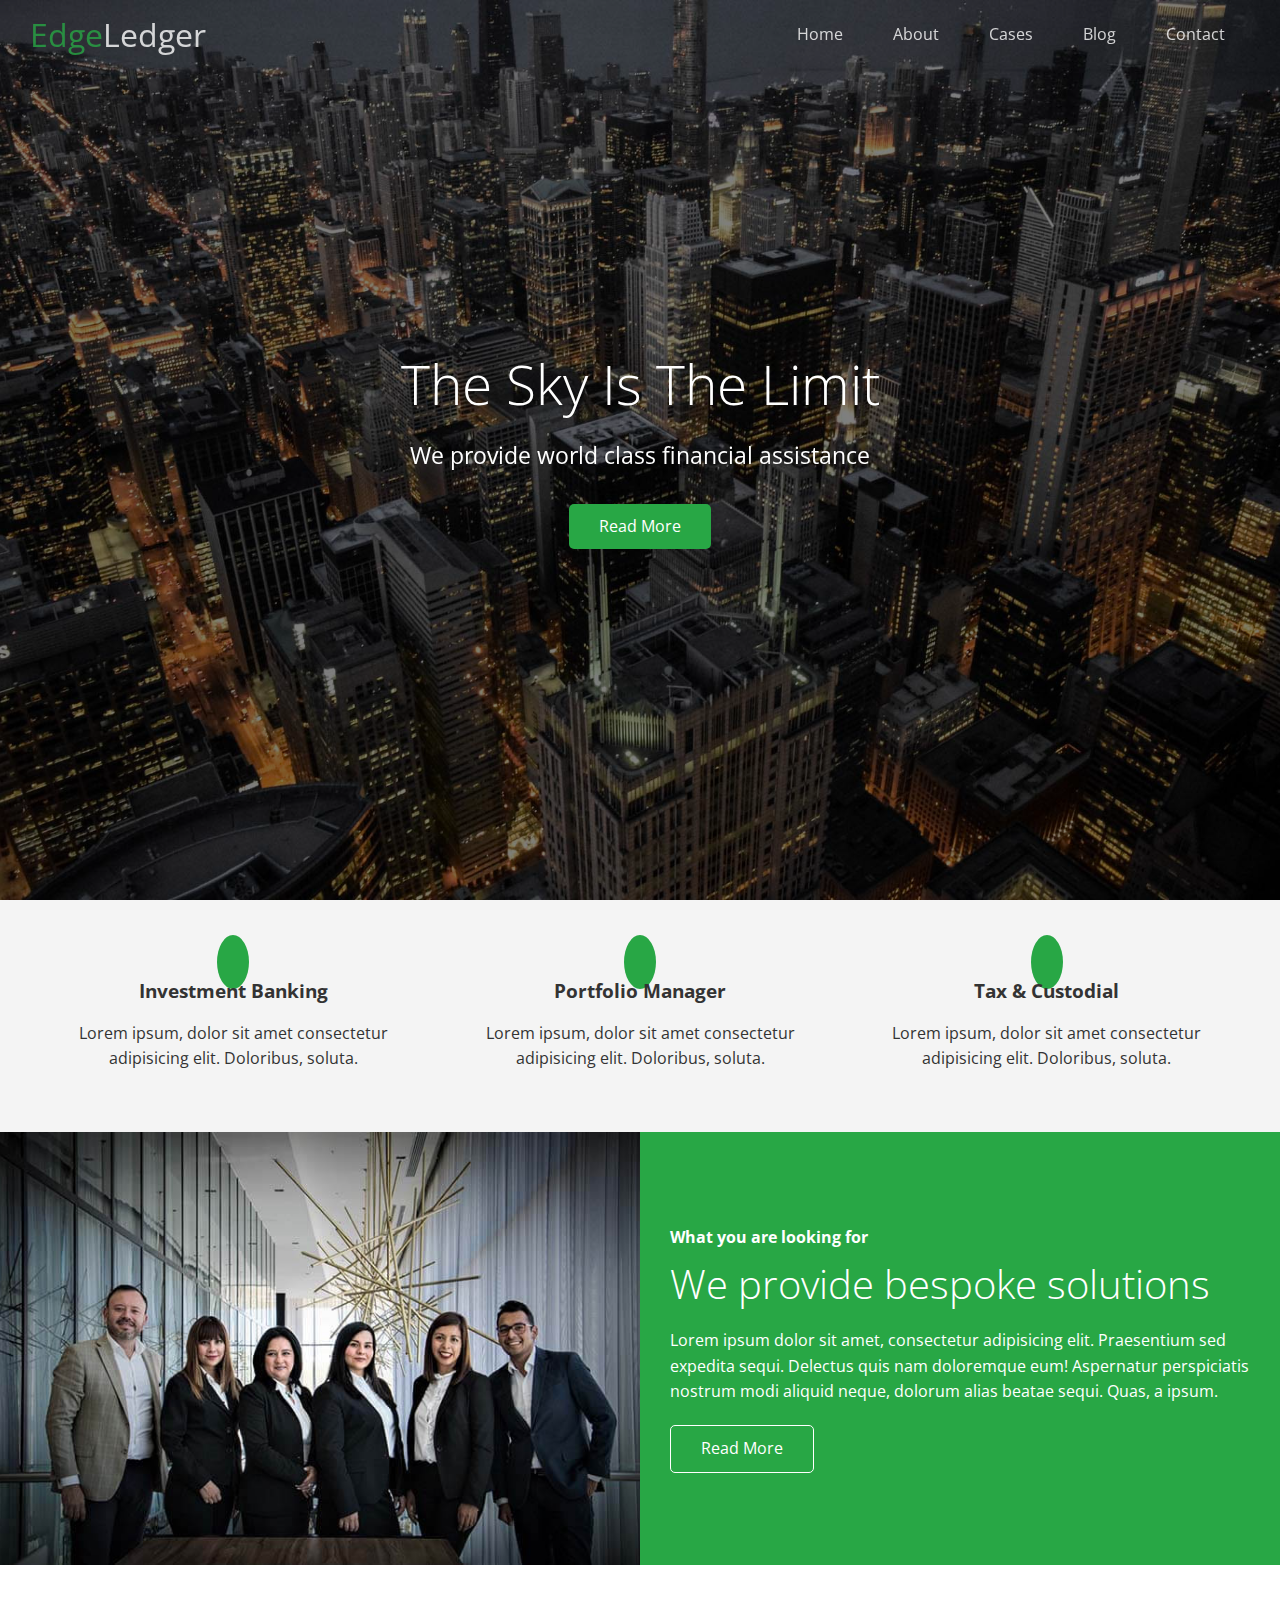
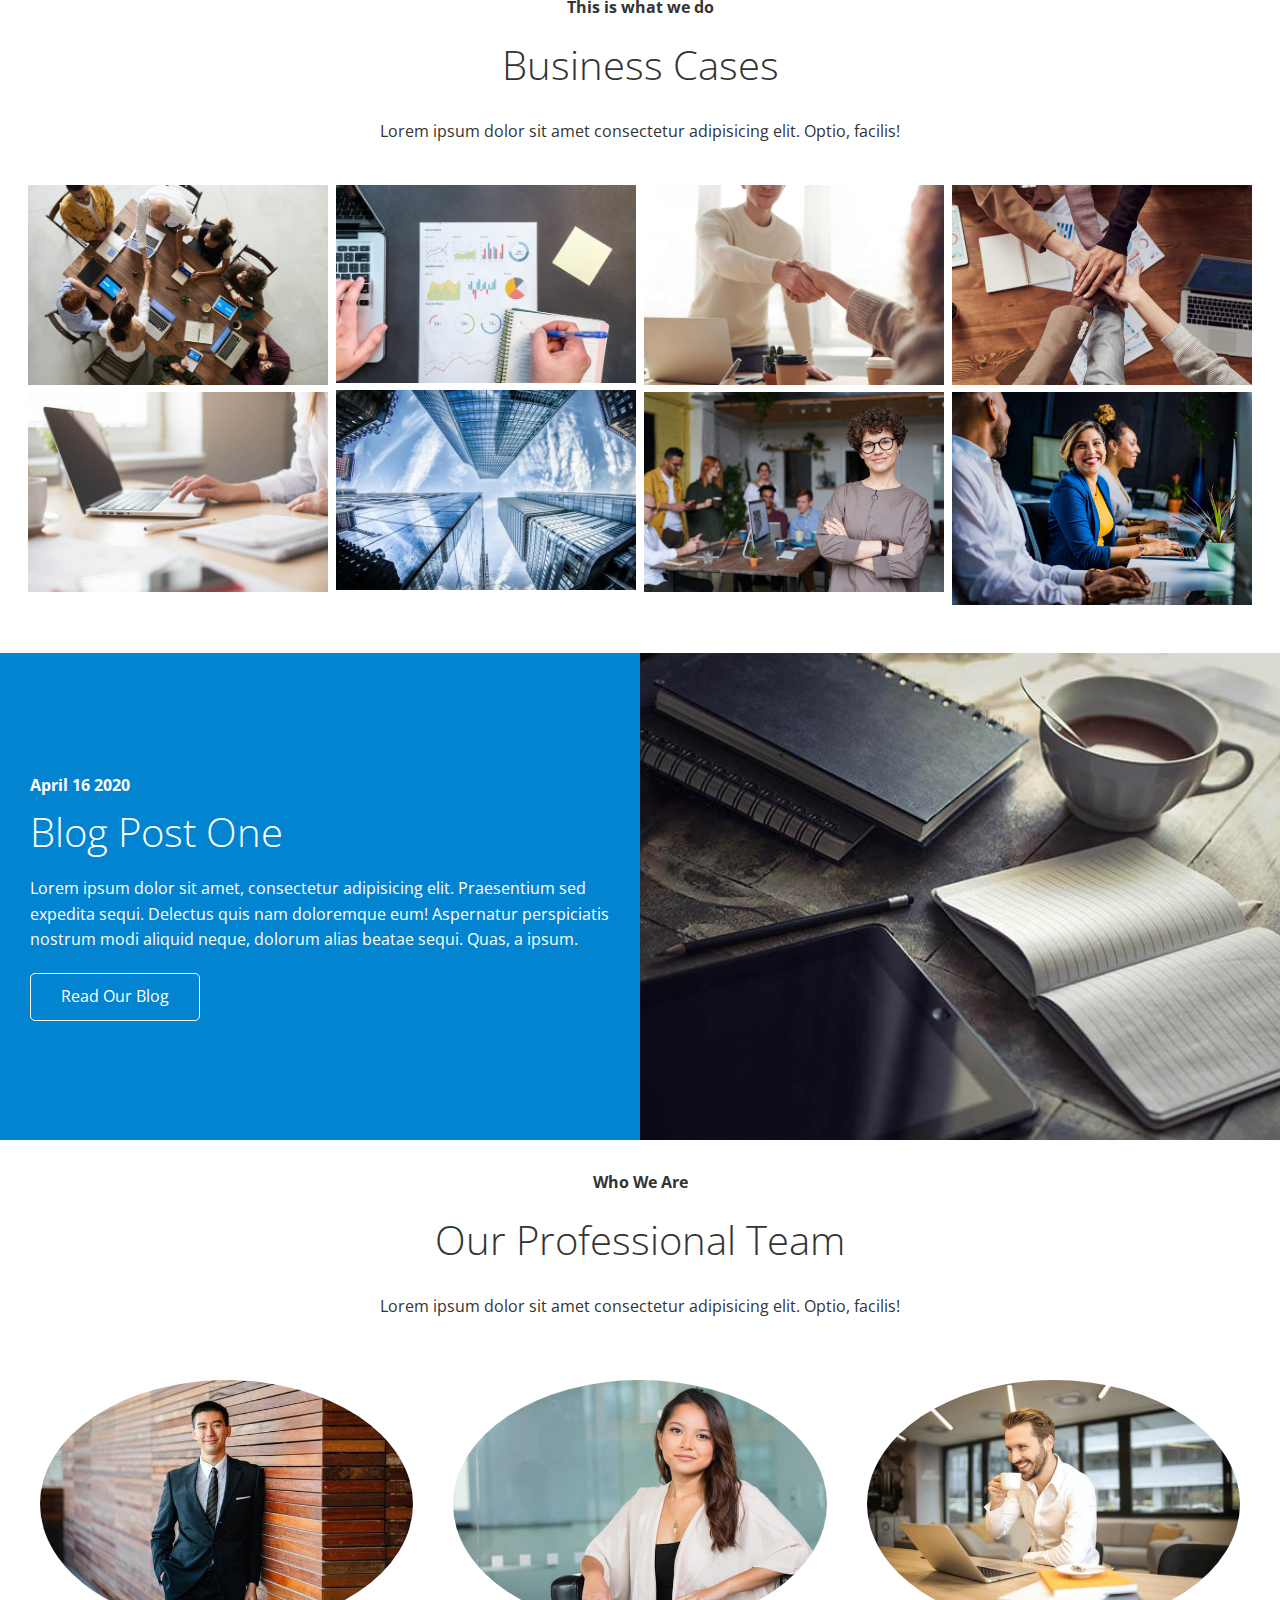
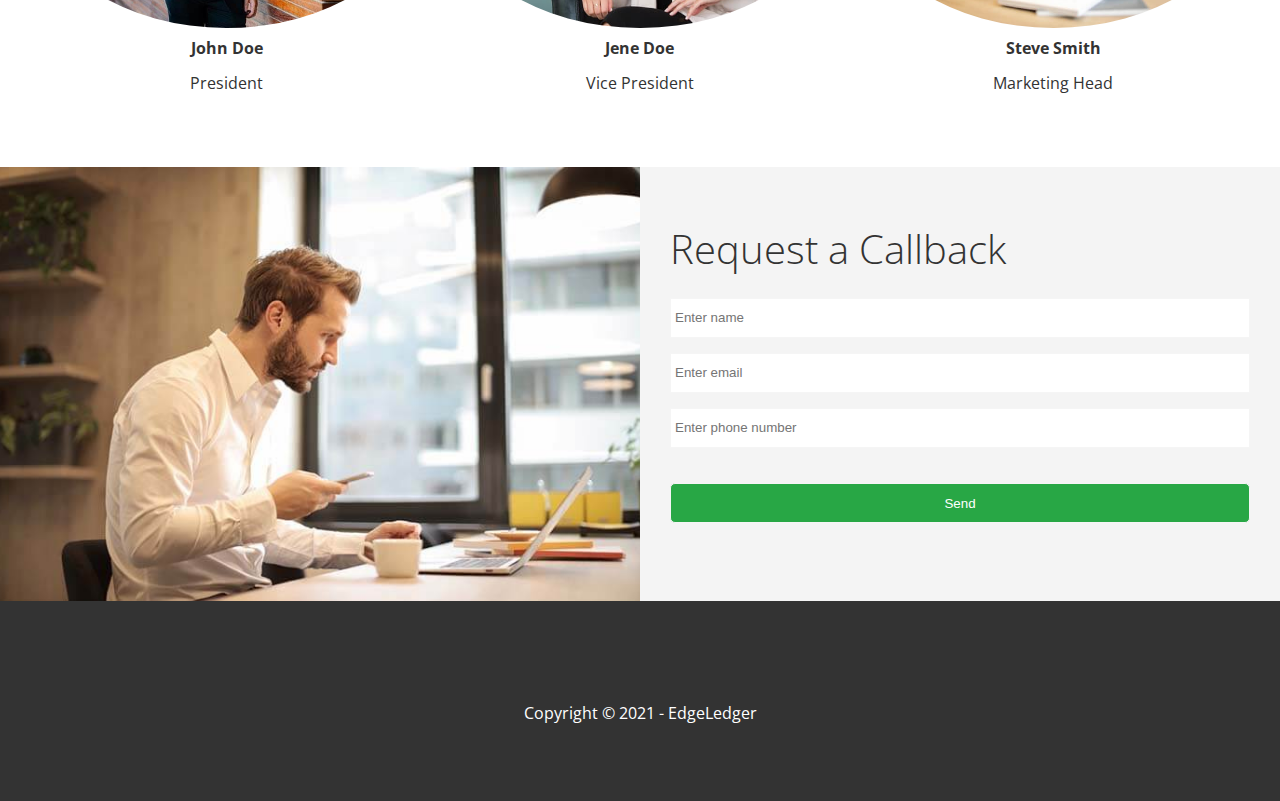
<file: index.html>
<!DOCTYPE html>
<html lang="en">
<head>
    <meta charset="UTF-8">
    <meta http-equiv="X-UA-Compatible" content="IE=edge">
    <meta name="viewport" content="width=device-width, initial-scale=1.0">
    <link rel="shortcut icon" type="image/x-icon" href="favicon.ico">
    <link rel="stylesheet" href="https://use.fontawesome.com/releases/v5.15.3/css/all.css" integrity="sha384-SZXxX4whJ79/gErwcOYf+zWLeJdY/qpuqC4cAa9rOGUstPomtqpuNWT9wdPEn2fk" crossorigin="anonymous">
    <link rel="stylesheet" href="css/utilities.css">
    <link rel="stylesheet" href="css/style.css">
    <title>Welcome To EdgeLedger</title>
</head>
<body>
    <header class="hero">
        <div id="navbar" class="navbar top">
            <h1 class="logo">
                <span class="text-primary"><i class="fas fa-book-open"></i> Edge</span>Ledger
            </h1>
            <nav>
                <ul>
                    <li><a href="#home">Home</a></li>
                    <li><a href="#about">About </a></li>
                    <li><a href="#cases">Cases</a></li>
                    <li><a href="blog.html">Blog</a></li>
                    <li><a href="#contact">Contact</a></li>
                </ul>
            </nav>
        </div>

        <div class="content">
            <h1>The Sky Is The Limit</h1>
            <p>We provide world class financial assistance </p>
            <a href="#about" class="btn"><i class="fas fa-chevron-right"></i> Read More</a>
        </div>
    </header>

    <main>
        <!-- About -->
        <section id="about" class="icons bg-light">
            <div class="flex-items">
                <div>
                    <i class="fas fa-university fa-2x"></i>
                    <div>
                        <h3>Investment Banking</h3>
                        <p>Lorem ipsum, dolor sit amet consectetur adipisicing elit. Doloribus, soluta.</p>
                    </div>
                </div>
                <div>
                    <i class="fas fa-book-reader fa-2x"></i>
                    <div>
                        <h3>Portfolio Manager</h3>
                        <p>Lorem ipsum, dolor sit amet consectetur adipisicing elit. Doloribus, soluta.</p>
                    </div>
                </div>
                <div>
                    <i class="fas fa-pencil-alt fa-2x"></i>
                    <div>
                        <h3>Tax & Custodial</h3>
                        <p>Lorem ipsum, dolor sit amet consectetur adipisicing elit. Doloribus, soluta.</p>
                    </div>
                </div>
            </div>
        </section>

        <!-- About: solutions-->
        <section class="solutions flex-columns">
            <div class="row"> 
                <div class="column">
                    <div class="column-1">
                        <img src="/img/home/people.jpg" alt="people">
                    </div>
                </div>
                <div class="column">
                    <div class="column-2 bg-primary">
                        <h4>What you are looking for</h4>
                        <h2>We provide bespoke solutions</h2>
                        <p>Lorem ipsum dolor sit amet, consectetur adipisicing elit. Praesentium sed expedita sequi. Delectus quis nam doloremque eum! Aspernatur perspiciatis nostrum modi aliquid neque, dolorum alias beatae sequi. Quas, a ipsum.</p>
                        <a href="#" class="btn btn-outline"> <i class="fas fa-chevron"></i>Read More</a>
                    </div>
                </div>
            </div>
        </section>

        <!-- Cases -->
        <section id="cases" class="cases flex-grid section-padding">
            <header class="section-header">
                <h4>This is what we do</h4>
                <h2>Business Cases</h2>
                <p>Lorem ipsum dolor sit amet consectetur adipisicing elit. Optio, facilis!</p>
            </header>
            <div class="row">
                <div class="column">
                    <img src="/img/cases/cases1.jpg" alt="Case one">
                    <img src="/img/cases/cases2.jpg" alt="case two">
                </div>
                <div class="column">
                    <img src="/img/cases/cases3.jpg" alt="Case three">
                    <img src="/img/cases/cases4.jpg" alt="case four">
                </div>
                <div class="column">
                    <img src="/img/cases/cases5.jpg" alt="Case five">
                    <img src="/img/cases/cases6.jpg" alt="case six">
                </div>
                <div class="column">
                    <img src="/img/cases/cases7.jpg" alt="Case seven">
                    <img src="/img/cases/cases8.jpg" alt="case eight">
                </div>
            </div>
        </section>

        <!-- Blog-->
        <section id="blog" class="blog flex-columns flex-reverse">
            <div class="row"> 
                <div class="column">
                    <div class="column-1">
                        <img src="/img/home/blog.jpg" alt="blog">
                    </div>
                </div>
                <div class="column">
                    <div class="column-2 bg-secondary">
                        <h4>April 16 2020</h4>
                        <h2>Blog Post One</h2>
                        <p>Lorem ipsum dolor sit amet, consectetur adipisicing elit. Praesentium sed expedita sequi. Delectus quis nam doloremque eum! Aspernatur perspiciatis nostrum modi aliquid neque, dolorum alias beatae sequi. Quas, a ipsum.</p>
                        <a href="blog.html" class="btn btn-outline"> <i class="fas fa-chevron"></i>Read Our Blog</a>
                    </div>
                </div>
            </div>
        </section>

        <section id="team" class="team section-padding">
            <header class="section-header">
                <h4>Who We Are</h4>
                <h2>Our Professional Team</h2>
                <p>Lorem ipsum dolor sit amet consectetur adipisicing elit. Optio, facilis!</p>
            </header>
            <div class="flex-items">
                <div>
                    <img src="/img/team/person1.jpg" alt="John">
                    <h4>John Doe</h4>
                    <p>President</p>
                </div>
                <div>
                    <img src="/img/team/person2.jpg" alt="John">
                    <h4>Jene Doe</h4>
                    <p>Vice President</p>
                </div>
                <div>
                    <img src="/img/team/person3.jpg" alt="John">
                    <h4>Steve Smith</h4>
                    <p>Marketing Head</p>
                </div>
            </div>
        </section>

        <section id="contact" class="contact flex-columns">
            <div class="row"> 
                <div class="column">
                    <div class="column-1">
                        <img src="/img/home/contact.jpg" alt="contact">
                    </div>
                </div>
                <div class="column">
                    <div class="column-2 bg-light">
                        <h2>Request a Callback</h2>
                        <form action="submit" class="callback-form">
                            <div class="form-control">
                                <label for="name"></label>
                                <input type="text" id="name" name="name" placeholder="Enter name">
                            </div>
                            <div class="form-control">
                                <label for="email"></label>
                                <input type="email" id="email" name="email" placeholder="Enter email">
                            </div>
                            <div class="form-control">
                                <label for="phone"></label>
                                <input type="tel" id="phone" name="phone" placeholder="Enter phone number">
                            </div>
                            <input type="submit" value="Send" id="submit" class="btn">

                        </form>
                    </div>
                </div>
            </div>
        </section>
    </main>

    <footer class="footer bg-dark">
        <div class="social">
            <a href="#"><i class="fab fa-facebook fa-2x"></i></a>
            <a href="#"><i class="fab fa-twitter fa-2x"></i></a>
            <a href="#"><i class="fab fa-youtube fa-2x"></i></a>
            <a href="#"><i class="fab fa-linkedin fa-2x"></i></a>
        </div>
        <p>Copyright &copy; 2021 - EdgeLedger</p>
    </footer>

    <script
  src="https://code.jquery.com/jquery-3.6.0.min.js"
  integrity="sha256-/xUj+3OJU5yExlq6GSYGSHk7tPXikynS7ogEvDej/m4="
  crossorigin="anonymous"></script>

    <script>
        const navbar = document.getElementById('navbar');

        let scrolled = false;

        window.onscroll = function() {
            if(window.pageYOffset > 100) {
                navbar.classList.remove("top");
                if (!scrolled) {
                    navbar.style.transform = "translateY(-70px)";
                }
                setTimeout(function() {
                    navbar.style.transform = "translateY(0)";
                    scrolled = true;
                }, 200);

            } else {
                navbar.classList.add("top");
                scrolled = false;
            }
        };

        // Smooth Scrolling
        $('#navbar a, .btn').on('click', function (e) {
            if (this.hash !== '') {
                e.preventDefault();

                const hash = this.hash;

                $('html, body').animate(
                    {
                        scrollTop: $(hash).offset().top - 100,
                    },
                    800
                );
            }
        });
    </script>

</body>
</html>
</file>
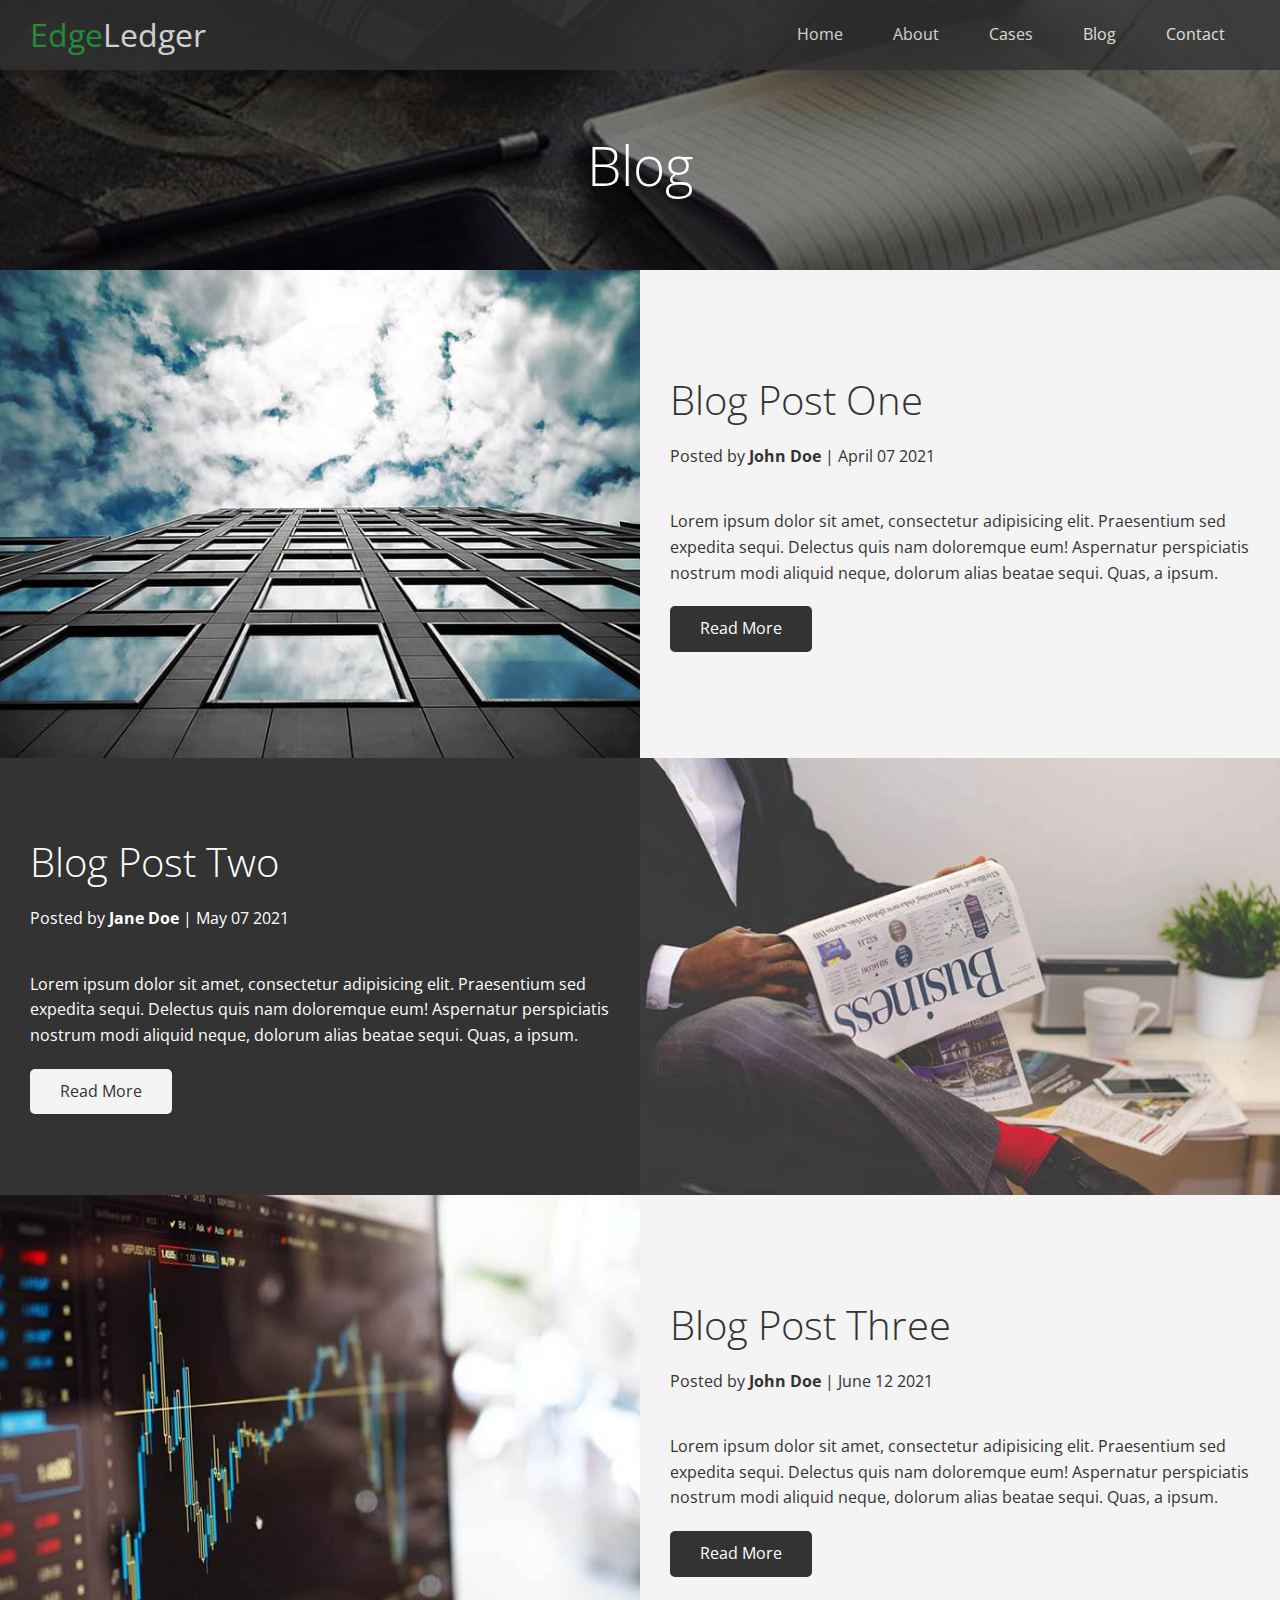
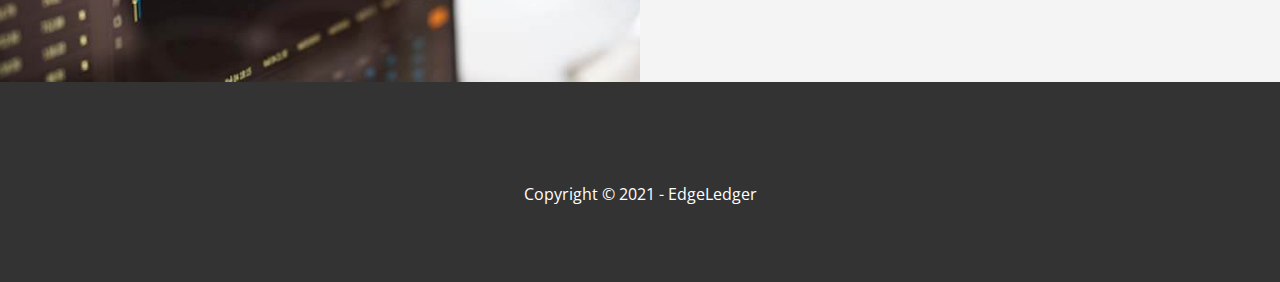
<file: blog.html>
<!DOCTYPE html>
<html lang="en">
<head>
    <meta charset="UTF-8">
    <meta http-equiv="X-UA-Compatible" content="IE=edge">
    <meta name="viewport" content="width=device-width, initial-scale=1.0">
    <link rel="stylesheet" href="https://use.fontawesome.com/releases/v5.15.3/css/all.css" integrity="sha384-SZXxX4whJ79/gErwcOYf+zWLeJdY/qpuqC4cAa9rOGUstPomtqpuNWT9wdPEn2fk" crossorigin="anonymous">
    <link rel="stylesheet" href="css/utilities.css">
    <link rel="stylesheet" href="css/style.css">
    <title>Read Our Blog</title>
</head>
<body>
    <header class="hero blog">
        <div id="navbar" class="navbar">
            <h1 class="logo">
                <span class="text-primary"><i class="fas fa-book-open"></i> Edge</span>Ledger
            </h1>
            <nav>
                <ul>
                    <li><a href="index.html">Home</a></li>
                    <li><a href="index.html#about">About </a></li>
                    <li><a href="index.html#cases">Cases</a></li>
                    <li><a href="index.html#blog">Blog</a></li>
                    <li><a href="index.html#contact">Contact</a></li>
                </ul>
            </nav>
        </div>

        <div class="content">
            <h1>Blog</h1>
        </div>
    </header>

    <main>
        <article class="flex-columns">
            <div class="row"> 
                <div class="column">
                    <div class="column-1">
                        <img src="/img/blog/blog1.jpg" alt="people">
                    </div>
                </div>
                <div class="column">
                    <div class="column-2 bg-light">
                        <h2>Blog Post One</h2>
                        <p class="meta"><i class="fas fa-user"></i> Posted by <strong>John Doe</strong> | April 07 2021</p>
                        <p>Lorem ipsum dolor sit amet, consectetur adipisicing elit. Praesentium sed expedita sequi. Delectus quis nam doloremque eum! Aspernatur perspiciatis nostrum modi aliquid neque, dolorum alias beatae sequi. Quas, a ipsum.</p>
                        <a href="post.html" class="btn btn-dark"> <i class="fas fa-chevron"></i>Read More</a>
                    </div>
                </div>
            </div>
        </article>

        <article class="flex-columns flex-reverse">
            <div class="row"> 
                <div class="column">
                    <div class="column-1">
                        <img src="/img/blog/blog2.jpg" alt="people">
                    </div>
                </div>
                <div class="column">
                    <div class="column-2 bg-dark">
                        <h2>Blog Post Two</h2>
                        <p class="meta"><i class="fas fa-user"></i> Posted by <strong>Jane Doe</strong> | May 07 2021</p>
                        <p>Lorem ipsum dolor sit amet, consectetur adipisicing elit. Praesentium sed expedita sequi. Delectus quis nam doloremque eum! Aspernatur perspiciatis nostrum modi aliquid neque, dolorum alias beatae sequi. Quas, a ipsum.</p>
                        <a href="post.html" class="btn btn-light"> <i class="fas fa-chevron"></i>Read More</a>
                    </div>
                </div>
            </div>
        </article>

        <article class="flex-columns">
            <div class="row"> 
                <div class="column">
                    <div class="column-1">
                        <img src="/img/blog/blog3.jpg" alt="people">
                    </div>
                </div>
                <div class="column">
                    <div class="column-2 bg-light">
                        <h2>Blog Post Three</h2>
                        <p class="meta"><i class="fas fa-user"></i> Posted by <strong>John Doe</strong> | June 12 2021</p>
                        <p>Lorem ipsum dolor sit amet, consectetur adipisicing elit. Praesentium sed expedita sequi. Delectus quis nam doloremque eum! Aspernatur perspiciatis nostrum modi aliquid neque, dolorum alias beatae sequi. Quas, a ipsum.</p>
                        <a href="post.html" class="btn btn-dark"> <i class="fas fa-chevron"></i>Read More</a>
                    </div>
                </div>
            </div>
        </article>
    </main>

    <footer class="footer bg-dark">
        <div class="social">
            <a href="#"><i class="fab fa-facebook fa-2x"></i></a>
            <a href="#"><i class="fab fa-twitter fa-2x"></i></a>
            <a href="#"><i class="fab fa-youtube fa-2x"></i></a>
            <a href="#"><i class="fab fa-linkedin fa-2x"></i></a>
        </div>
        <p>Copyright &copy; 2021 - EdgeLedger</p>
    </footer>
</body>
</html>
</file>
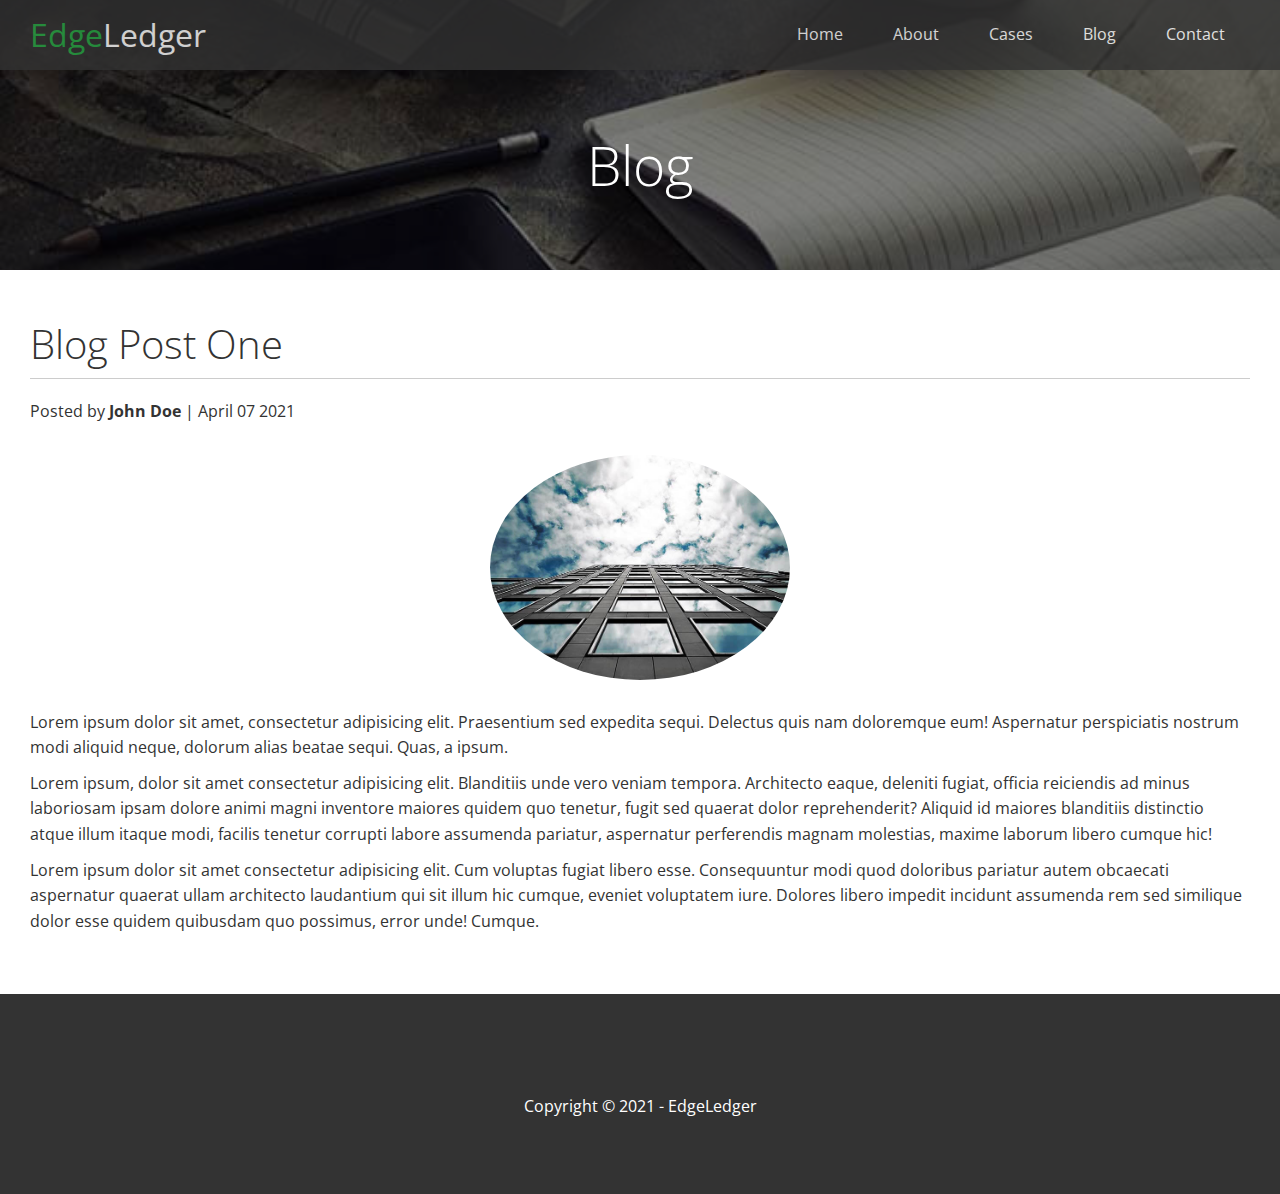
<file: post.html>
<!DOCTYPE html>
<html lang="en">
<head>
    <meta charset="UTF-8">
    <meta http-equiv="X-UA-Compatible" content="IE=edge">
    <meta name="viewport" content="width=device-width, initial-scale=1.0">
    <link rel="stylesheet" href="https://use.fontawesome.com/releases/v5.15.3/css/all.css" integrity="sha384-SZXxX4whJ79/gErwcOYf+zWLeJdY/qpuqC4cAa9rOGUstPomtqpuNWT9wdPEn2fk" crossorigin="anonymous">
    <link rel="stylesheet" href="css/utilities.css">
    <link rel="stylesheet" href="css/style.css">
    <title>Blog Post One</title>
</head>
<body>
    <header class="hero blog">
        <div id="navbar" class="navbar">
            <h1 class="logo">
                <span class="text-primary"><i class="fas fa-book-open"></i> Edge</span>Ledger
            </h1>
            <nav>
                <ul>
                    <li><a href="index.html">Home</a></li>
                    <li><a href="index.html#about">About </a></li>
                    <li><a href="index.html#cases">Cases</a></li>
                    <li><a href="index.html#blog">Blog</a></li>
                    <li><a href="index.html#contact">Contact</a></li>
                </ul>
            </nav>
        </div>

        <div class="content">
            <h1>Blog</h1>
        </div>
    </header>

    <main>
       <section class="post">
           <h2>Blog Post One</h2>
           <p class="meta"><i class="fas fa-user"></i> Posted by <strong>John Doe</strong> | April 07 2021</p>
           <img src="/img/blog/blog1.jpg" alt="blog">
           <p>Lorem ipsum dolor sit amet, consectetur adipisicing elit. Praesentium sed expedita sequi. Delectus quis nam doloremque eum! Aspernatur perspiciatis nostrum modi aliquid neque, dolorum alias beatae sequi. Quas, a ipsum.</p>
           <p>Lorem ipsum, dolor sit amet consectetur adipisicing elit. Blanditiis unde vero veniam tempora. Architecto eaque, deleniti fugiat, officia reiciendis ad minus laboriosam ipsam dolore animi magni inventore maiores quidem quo tenetur, fugit sed quaerat dolor reprehenderit? Aliquid id maiores blanditiis distinctio atque illum itaque modi, facilis tenetur corrupti labore assumenda pariatur, aspernatur perferendis magnam molestias, maxime laborum libero cumque hic!</p>
           <p>Lorem ipsum dolor sit amet consectetur adipisicing elit. Cum voluptas fugiat libero esse. Consequuntur modi quod doloribus pariatur autem obcaecati aspernatur quaerat ullam architecto laudantium qui sit illum hic cumque, eveniet voluptatem iure. Dolores libero impedit incidunt assumenda rem sed similique dolor esse quidem quibusdam quo possimus, error unde! Cumque.</p>
       </section>
    </main>

    <footer class="footer bg-dark">
        <div class="social">
            <a href="#"><i class="fab fa-facebook fa-2x"></i></a>
            <a href="#"><i class="fab fa-twitter fa-2x"></i></a>
            <a href="#"><i class="fab fa-youtube fa-2x"></i></a>
            <a href="#"><i class="fab fa-linkedin fa-2x"></i></a>
        </div>
        <p>Copyright &copy; 2021 - EdgeLedger</p>
    </footer>
</body>
</html>
</file>
<file: css/utilities.css>
/* Text Styles */
.text-primary {
    color: #28a745;
}

.text-secondary {
    color: #0284d0;
}

.btn {
    cursor: pointer;
    display: inline-block;
    padding: 10px 30px;
    background: #28a745;
    color: #fff;
    border: none;
    border-radius: 5px;
}

.btn:hover {
    opacity: 0.9;
}

.btn-primary {
    background: #28a745;
    color: #fff;
}

.btn-secondary {
    background: #0284d0;
    color: #fff;
}

.btn-dark {
    background: #333;
    color: #fff;
}

.btn-light {
    background: #f4f4f4;
    color: #333;
}

.btn-outline {
    background: transparent;
    border: 1px solid #fff;
}

.bg-primary {
    background: #28a745;
    color: #fff;
}

.bg-secondary {
    background: #0284d0;
    color: #fff;
}

.bg-dark {
    background: #333;
    color: #fff;
}

.bg-light {
    background: #f4f4f4;
    color: #333
}

.flex-items {
    display: flex;
    align-items: center;
    text-align: center;
    height: 100%;
}

.flex-items > div {
    padding: 20px;
}

/* Flex columns */

.flex-columns.flex-reverse .row {
    flex-direction: row-reverse;
}

.flex-columns .row {
    display: flex;
    flex-direction: row;
    flex-wrap: wrap;
    width: 100%;
} 

.flex-columns .column {
    display: flex;
    flex-direction: column;
    flex: 1;
}

.flex-columns .column .column-1,
.flex-columns .column .column-2 {
    height: 100%;
}

.flex-columns img {
    width: 100%;
    height: 100%;
    object-fit: cover;
}

.flex-columns .column .column-2 {
    display: flex;
    flex-direction: column;
    align-items: flex-start;
    justify-content: center;
    padding: 30px;
}

.flex-columns h2 {
    font-size: 40px;
    font-weight: 100;
}

.flex-columns h4 {
    margin-bottom: 10px;
}

.flex-columns p {
    margin: 20px 0;
}

/* Section header */
.section-header {
    padding: 30px;
    display: flex;
    flex-direction: column;
    align-items: center;
    justify-content: center;
    text-align: center;
}

.section-header h2 {
    font-size: 40px;
    margin: 20px 0;
}

.section-padding {
    padding: 0 20px 40px 20px; 
}

/* Flex Grid */
.flex-grid .row {
    display: flex;
    flex-wrap: wrap;
    padding: 0 4px;
}

.flex-grid .column {
    flex: 25%;
    max-width: 25%;
    padding: 0 4px;
}
</file>
<file: css/style.css>
/* Global Styles */
@import url('https://fonts.googleapis.com/css2?family=Open+Sans:wght@300;400&display=swap');

* {
    box-sizing: border-box;
    padding: 0;
    margin: 0;
}

body {
    font-family: 'Open Sans', sans-serif;
    background: #fff;
    color: #333;
    line-height: 1.6;
}

ul {
    list-style: none;
}

a {
    color: #333;
    text-decoration: none;
}

h1, h2 {
    font-weight: 300;
    line-height: 1.2;
}

p {
    margin: 10px 0;
}

img {
    width: 100%;
}

/* Navbar */
.navbar {
    display: flex;
    align-items: center;
    justify-content: space-between;
    background-color: #333;
    color: #fff;
    opacity: 0.8;
    width: 100%;
    height: 70px;
    position: fixed;
    top: 0px;
    padding: 0 30px;
    transition: 0.5s;
}

.navbar.top {
    background: transparent;
}

.navbar a {
    color: #fff;
    padding: 10px 20px;
    margin: 0 5px;
}

.navbar a:hover {
    border-bottom: #28a745 2px solid;
}
.navbar ul {
    display: flex;
}

.navbar .logo {
    font-weight: 400;
}

/* Header */
.hero {
    background: url(/img/home/showcase.jpg) no-repeat center center/cover;
    height: 100vh;
    position: relative;
    color: #fff;
}

.hero .content {
    display: flex;
    flex-direction: column;
    justify-content: center;
    align-items: center;
    text-align: center;
    height: 100%;
    padding: 0 20px;
}

.hero .content h1 {
    font-size: 55px;
}

.hero .content p {
    font-size: 23px;
    max-width: 600px;
    margin: 20px 0 30px 0;
} 

.hero::before {
    content: "";
    position: absolute;
    top: 0;
    left: 0;
    width: 100%;
    height: 100%;
    background: rgba(0, 0, 0, 0.5);
}

.hero * {
    z-index: 10;
}

.hero.blog {
    background: url(/img/home/blog.jpg) no-repeat center center/cover;
    height: 30vh; 
}

.blog .content h1 {
    margin-top: 60px;
}

/* Icons */
.icons {
    padding: 30px;
}

.icons h3 {
    font-weight: bold;
    margin-bottom: 15px;
}

.icons i {
    background-color: #28a745;
    color: #fff;
    padding: 1rem;
    border-radius: 50%;
    margin-bottom: 15px;
}

.cases img:hover {
    opacity: 0.7;
}

.team img {
    border-radius: 50%;
}

/* Contact */
.callback-form {
    width: 100%;
    padding: 20px 0;
}

.callback-form label {
    display: block;
    margin-bottom: 5px;
}

.callback-form .form-control {
    margin-bottom: 15px;
}

.callback-form input {
    width: 100%;
    padding: 4px;
    height: 40px;
    border: #f5f5f5 1px solid;
}

.callback-form .btn {
    padding: 12px 0;
    margin-top: 20px;
}

.callback-form input:focus {
    outline-color: #28a745;
}

/* Post */
.post {
    padding: 50px 30px;
}

.post h2 {
    font-size: 40px;
    margin-bottom: 20px;
    padding-bottom: 10px;
    border-bottom: solid #ccc 1px;
}

.post .meta {
    margin-bottom: 30px;
}

.post img {
    width: 300px;
    border-radius: 50%;
    display: block;
    margin: 0 auto 30px;
}

/* Footer */
.footer {
    display: flex;
    flex-direction: column;
    align-items: center;
    justify-content: center;
    text-align: center;
    height: 200px;
}

.footer a {
    color: #fff;
}

.footer a:hover {
    color: #28a745;
}

.footer .social > * {
    margin: 0 15px;
}

/* Mobile */
@media (max-width: 768px) {
    .navbar {
        flex-direction: column;
        height: 120px;
        padding: 20px;
    }

    .navbar a {
        padding: 10px 10px;
        margin: 0 3px;
    }

    .flex-items {
        flex-direction: column;
    }

    .flex-columns .column, .flex-grid .column {
        flex: 100%;
        max-width: 100%;
    }

    .team img {
        width: 70%;
    }
}
</file>
